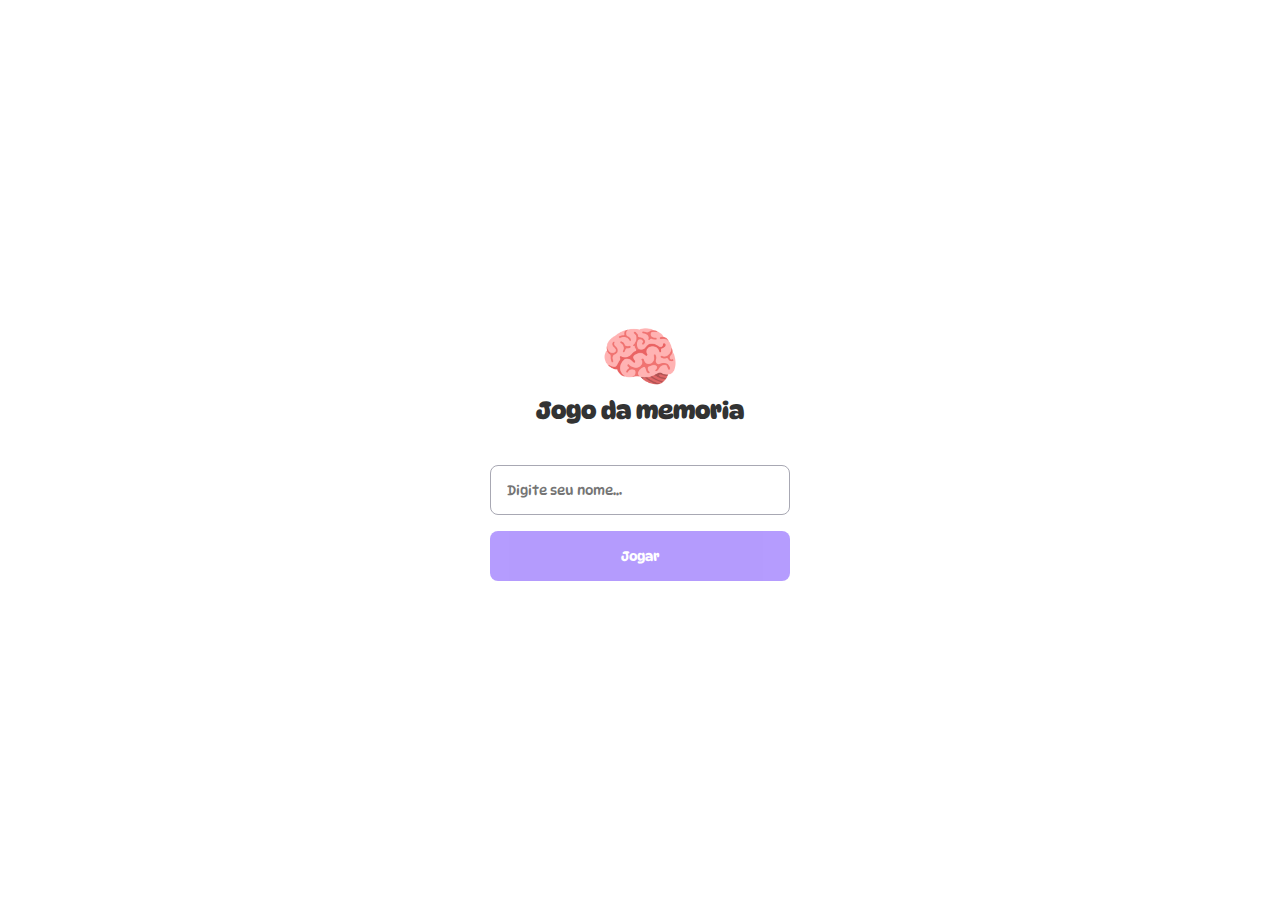
<file: index.html>
<!DOCTYPE html>
<html lang="pt-br">
<head>
    <meta charset="UTF-8">
    <meta name="viewport" content="width=device-width, initial-scale=1.0">
    <link rel="stylesheet" href="./css/resert.css">
    <link rel="stylesheet" href="./css/login.css">
    <title>Jogo da Memoria</title>
</head>
<body>
    <form class="login_form">
        <div class="login_header">
            <img src="./images/brain.png" alt="brain icon">
            <h1>Jogo da memoria</h1>
        </div>
        <input type="text" placeholder="Digite seu nome..." class="login_input">
        <button type="submit" class="btn_start" disabled>Jogar</button>
    </form>
    
    <script src="./js/login.js"></script>
</body>
</html>
</file>
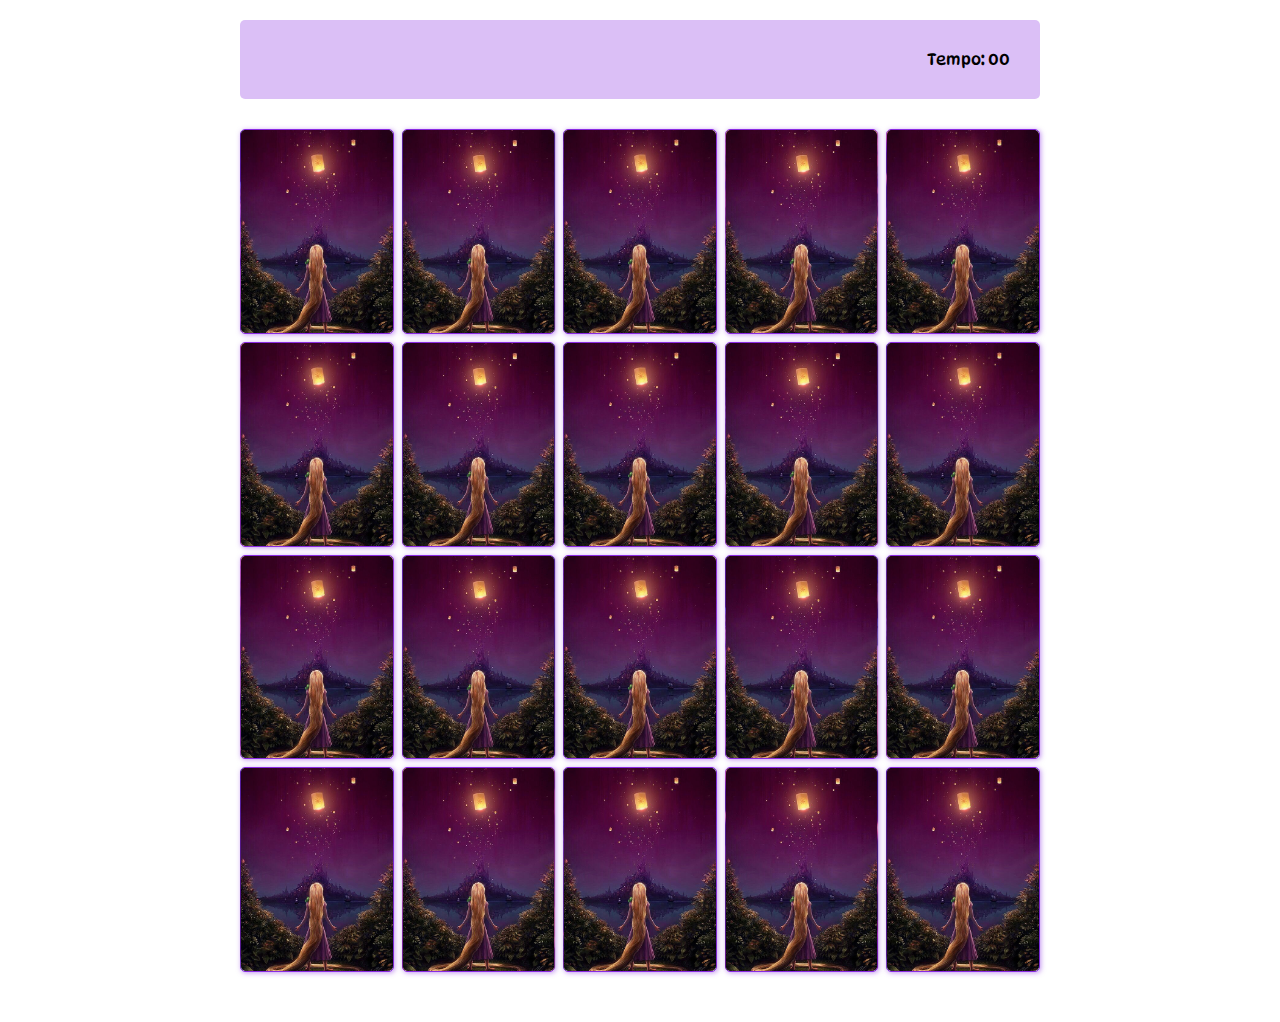
<file: pages/game.html>
<!DOCTYPE html>
<html lang="pt-br">
<head>
    <meta charset="UTF-8">
    <meta name="viewport" content="width=device-width, initial-scale=1.0">
    <link rel="stylesheet" href="../css/resert.css">
    <link rel="stylesheet" href="../css/game.css">
    <title>Jogo da memoria</title>
</head>
<body>
    <main>
        <header>
            <span class="player"></span>
            <span>Tempo: <span class="timer">00</span></span>
        </header>
        
        <div class="grid"></div>
    </main>

    <script src="../js/game.js"></script>
</body>
</html>
</file>
<file: css/resert.css>
@import url('https://fonts.googleapis.com/css2?family=DynaPuff:wght@400;500&display=swap');

* {
    margin: 0;
    padding: 0;
    box-sizing: border-box;
    list-style: none;
    border: none;
    font-family: 'DynaPuff', cursive;
}
</file>
<file: css/login.css>
.login_form {
    height: 100vh;
    display: flex;
    flex-direction: column;
    align-items: center;
    justify-content: center;
}

.login_header {
    display: flex;
    flex-direction: column;
    align-items: center;
    justify-content: center;
    margin-bottom: 40px;
}

.login_header img {
    width: 15%;
}

.login_header h1 {
    color: #333;
    font-size: 1.5em;
}

.login_input {
    height: 50px;
    max-width: 300px;
    border-radius: 8px;
    padding: 16px;    
    color: #333;
    border: 1px solid #a8a8b3;
    width: 100%;
}

.btn_start {
    height: 50px;
    max-width: 300px;
    border-radius: 8px;
    font-weight: 500;
    background: #835afd;
    color: #fff;
    padding: 0 30px;
    margin-top: 16px;
    width: 100%;

    cursor: pointer;

    transition: filter 0.2s;
}

.btn_start:not(:disabled):hover {
    filter: brightness(0.9);
}

.btn_start:disabled {
    opacity: 0.6;
    cursor: not-allowed;
}
</file>
<file: css/game.css>
main {
    display: flex;
    flex-direction: column;
    width: 100%;
    min-height: 100vh;
    align-items: center;
    justify-content: center;
    padding: 20px 20px 50px;
}

header {
    display: flex;
    align-items: center;
    justify-content: space-between;
    background-color: rgba(137, 43, 226, 0.3);
    width: 100%;
    max-width: 800px;
    padding: 30px;
    margin-bottom: 30px;
    border-radius: 5px;
}

.grid {
    display: grid;
    grid-template-columns: repeat(5, 1fr);
    width: 100%;
    max-width: 800px;
    margin: 0 auto;
    gap: 8px;
}

.card {
    width: 100%;
    aspect-ratio: 3/4;
    border-radius: 5px;
    position: relative;
    transition: all 1s ease;
    transform-style: preserve-3d;
    border: 1px solid rgb(137, 43, 226);
    box-shadow: 1px 1px 5px rgba(137, 43, 226, 0.5);
}

.reveal-card {
    transform: rotateY(180deg);
}

.face {
    width: 100%;
    height: 100%;
    position: absolute;
    background-size: cover;
    background-position: center;
    border-radius: 5px;
    transition: all 1s ease;
}

.card-front {
    transform: rotateY(180deg);
}

.card-back {
    background-image: url('../images/enrolados.png');
    backface-visibility: hidden;
}

.disabled-card {
    filter: saturate(0);
    opacity: 0.5;
}
</file>
